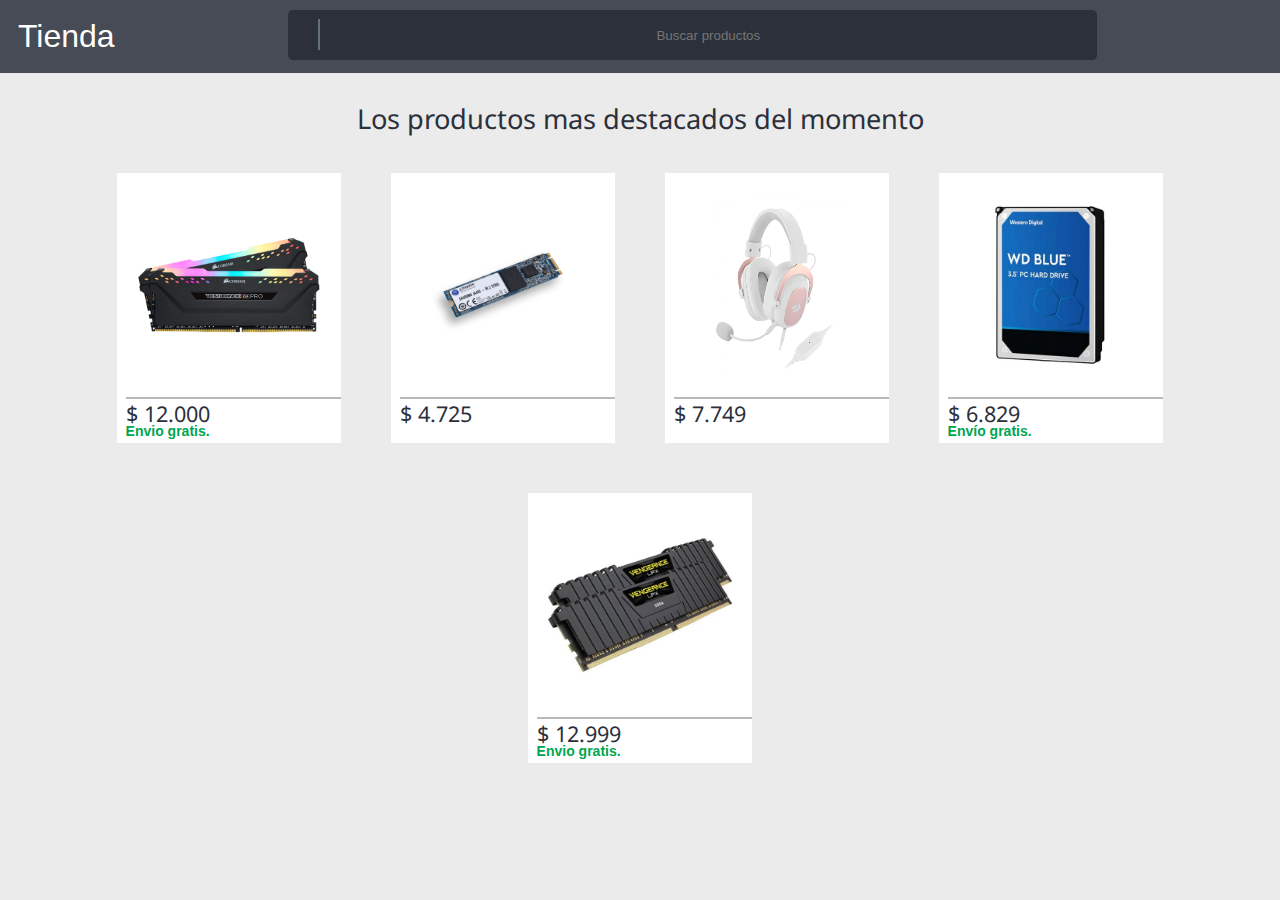
<file: index.html>
<!DOCTYPE html>
<html lang="en">
<head>
    <meta charset="UTF-8">
    <meta http-equiv="X-UA-Compatible" content="IE=edge">
    <meta name="viewport" content="width=device-width, initial-scale=1.0">
    <title>Tienda</title>
    




    <!--
    ..######...######...######.
    .##....##.##....##.##....##
    .##.......##.......##......
    .##........######...######.
    .##.............##.......##
    .##....##.##....##.##....##
    ..######...######...######.
    -->
    <link rel="stylesheet" href="./public/css/styles.css">



    <!--
    .########..#######..##....##.########.......###....##......##.########..######...#######..##.....##.########
    .##.......##.....##.###...##....##.........##.##...##..##..##.##.......##....##.##.....##.###...###.##......
    .##.......##.....##.####..##....##........##...##..##..##..##.##.......##.......##.....##.####.####.##......
    .######...##.....##.##.##.##....##.......##.....##.##..##..##.######....######..##.....##.##.###.##.######..
    .##.......##.....##.##..####....##.......#########.##..##..##.##.............##.##.....##.##.....##.##......
    .##.......##.....##.##...###....##.......##.....##.##..##..##.##.......##....##.##.....##.##.....##.##......
    .##........#######..##....##....##.......##.....##..###..###..########..######...#######..##.....##.########
    -->
    <link rel="stylesheet" href="https://use.fontawesome.com/releases/v5.15.4/css/all.css" integrity="sha384-DyZ88mC6Up2uqS4h/KRgHuoeGwBcD4Ng9SiP4dIRy0EXTlnuz47vAwmeGwVChigm" crossorigin="anonymous">



    <!--
    ..######....#######...#######...######...##.......########....########..#######..##....##.########..######.
    .##....##..##.....##.##.....##.##....##..##.......##..........##.......##.....##.###...##....##....##....##
    .##........##.....##.##.....##.##........##.......##..........##.......##.....##.####..##....##....##......
    .##...####.##.....##.##.....##.##...####.##.......######......######...##.....##.##.##.##....##.....######.
    .##....##..##.....##.##.....##.##....##..##.......##..........##.......##.....##.##..####....##..........##
    .##....##..##.....##.##.....##.##....##..##.......##..........##.......##.....##.##...###....##....##....##
    ..######....#######...#######...######...########.########....##........#######..##....##....##.....######.
    -->
    <link href="https://fonts.googleapis.com/css2?family=Noto+Sans&display=swap" rel="stylesheet">
    <link href="https://fonts.googleapis.com/css2?family=Noto+Sans:wght@700&display=swap" rel="stylesheet">


    
    <!--
    .......##....###....##.....##....###.....######...######..########..####.########..########
    .......##...##.##...##.....##...##.##...##....##.##....##.##.....##..##..##.....##....##...
    .......##..##...##..##.....##..##...##..##.......##.......##.....##..##..##.....##....##...
    .......##.##.....##.##.....##.##.....##..######..##.......########...##..########.....##...
    .##....##.#########..##...##..#########.......##.##.......##...##....##..##...........##...
    .##....##.##.....##...##.##...##.....##.##....##.##....##.##....##...##..##...........##...
    ..######..##.....##....###....##.....##..######...######..##.....##.####.##...........##...
    -->
</head>
<body>
    <header>
        <div class="navbar">
            <a href="index.html" class="nav-title">Tienda</a>
                <div class="nav-searchProducts">
                    <form role="search">
                        <button id="search" type="submit" class="nav-searchProducts-btn"><i class="fas fa-search"></i></button>
                        <input class="nav-searchProducts-input" type="search" id="searchProducts" placeholder="Buscar productos" aria-label="Buscar productos en la Tienda" name="searched_products">
                    </form>
                </div>
        </div>
    </header>

    <main>
        <div class="container">

            <p class="title">Los productos mas destacados del momento</p>

            <div class="featured-products">
                <div class="featured-product-card">
                    <div class="card-header">
                        <div class="card-image-container-trigger">
                            <div class="card-icon-fav">
                                <i class="icon far fa-heart"></i>
                            </div>
                            <div class="card-image-container">
                                <a href="#product_img">
                                    <img class="card-image" src="./public/img/product0.png" alt="">
                                </a>
                            </div>
                        </div>
                    </div>
                    <div class="card-footer">
                        <div class="featured-product-info">
                            <div class="featured-product-amount">
                                <span class="featured-product-price-symbol">$</span>
                                <span class="featured-product-price">12.000</span>
                            </div>
                            <p class="featured-product-shipping-free">Envio gratis.</p>
                        </div>
                        <p class="featured-product-name">Memoria Corsair Veng Rgb Pro 16gb Ddr4 3200mhz Negro 2x8gb</p>
                    </div>
                </div>
                
                <div class="featured-product-card">
                    <div class="card-header">
                        <div class="card-image-container-trigger">
                            <div class="card-icon-fav">
                                <i class="icon far fa-heart"></i>
                            </div>
                            <div class="card-image-container">
                                <a href="#product_img">
                                    <img class="card-image" src="./public/img/product1.png" alt="">
                                </a>
                            </div>
                        </div>
                    </div>
                    <div class="card-footer">
                        <div class="featured-product-info">
                            <div class="featured-product-amount">
                                <span class="featured-product-price-symbol">$</span>
                                <span class="featured-product-price">4.725</span>
                            </div>
                            <p class="featured-product-shipping-free"></p>
                        </div>
                        <p class="featured-product-name">UNIDAD DE ESTADO SOLIDO INTERNO M2 120GB KINGSTON A400</p>
                    </div>
                </div>

                <div class="featured-product-card">
                    <div class="card-header">
                        <div class="card-image-container-trigger">
                            <div class="card-icon-fav">
                                <i class="icon far fa-heart"></i>
                            </div>
                            <div class="card-image-container">

                                <a href="#product_img">
                                    <img class="card-image" src="./public/img/product2.png" alt="">
                                </a>
                            </div>
                        </div>
                    </div>
                    <div class="card-footer">
                        <div class="featured-product-info">
                            <div class="featured-product-amount">
                                <span class="featured-product-price-symbol">$</span>
                                <span class="featured-product-price">7.749</span>
                            </div>
                            <p class="featured-product-shipping-free"></p>
                        </div>
                        <p class="featured-product-name">Redragon ZEUS 2 H510W Auriculares</p>
                    </div>
                </div>

                <div class="featured-product-card">
                    <div class="card-header">
                        <div class="card-image-container-trigger">
                            <div class="card-icon-fav">
                                <i class="icon far fa-heart"></i>
                            </div>
                            <div class="card-image-container">

                                <a href="#product_img">
                                    <img class="card-image" src="./public/img/product3.jpg" alt="">
                                </a>
                            </div>
                        </div>
                    </div>
                    <div class="card-footer">
                        <div class="featured-product-info">
                            <div class="featured-product-amount">
                                <span class="featured-product-price-symbol">$</span>
                                <span class="featured-product-price">6.829</span>
                            </div>
                            <p class="featured-product-shipping-free">Envío gratis.</p>
                        </div>
                        <p class="featured-product-name">Disco duro interno Western Digital WD20EZAZ 2TB azul</p>
                    </div>
                </div>

                <div class="featured-product-card">
                    <div class="card-header">
                        <div class="card-image-container-trigger">
                            <div class="card-icon-fav">
                                <i class="icon far fa-heart"></i>
                            </div>
                            <div class="card-image-container">

                                <a href="#product_img">
                                    <img class="card-image" src="./public/img/product4.jpg" alt="">
                                </a>
                            </div>
                        </div>
                    </div>
                    <div class="card-footer">
                        <div class="featured-product-info">
                            <div class="featured-product-amount">
                                <span class="featured-product-price-symbol">$</span>
                                <span class="featured-product-price">12.999</span>
                            </div>
                            <p class="featured-product-shipping-free">Envio gratis.</p>
                        </div>
                        <p class="featured-product-name">Memoria Ram Vengeance Lpx Gamer 2x8gb Corsair</p>
                    </div>
                </div>
            </div>
        </div>
    </main>
</body>
</html>
</file>
<file: public/css/styles.css>
/*
NORMAL
*/
*, *::before, *::after {
    padding: 0;
    margin: 0;
    outline: 0;
    box-sizing: border-box;
}

body {
    background-color: #ebebeb;
    color: #2b303b;
    font-family: 'Noto sans', sans-serif;
}

/*
END NORMAL
*/



/*
START HEADER
*/

.nav-title {
    margin: 0 0 8px 8px;
    padding-top: 8px;
    float: left;
    font-size: 2em;
    text-decoration: none;
    color: #fff;
}


.nav-searchProducts {
    width: 100%;
    text-align-last: center;
    position: relative;
}


.nav-searchProducts-input {
    width: 70%;
    height: 50px;
    background: #2b303b;
    border: none;
    font-size: 10pt;
    color: #63717f;
    padding-left: 45px;
    -webkit-border-radius: 5px;
    -moz-border-radius: 5px;
    border-radius: 5px;
}

.nav-searchProducts-btn {
    position: absolute;
    font-size: 1em;
    margin: 0 17px 0 0;
    padding-left: 17px;
    height:calc(100% - 3px);
    z-index: 1;
    color: #4f5b66;
    background: none;
    border: none;
    width: 20px;
    transition: all .4s;
}

.nav-searchProducts-btn::after {
    content: '';
    padding: 7px 2px 7px 0;
    margin-left: .8em;
    z-index: 2;
    background: #63717f;
}

.nav-searchProducts-btn:hover {
    width: 53px;
    font-size: 1.2em;
    background: #63717f8c;
    border-radius: 5px 0 0 5px;
    transition: all .5s;
    cursor: pointer;
    color: #63717f;
}

.nav-searchProducts-btn:active {
    animation-name: btn-searchProducts-active;
    animation-duration: 1s;
    animation-iteration-count: infinite;
    animation-direction: alternate;

}

@keyframes btn-searchProducts-active {
    from {border-radius: 5px;}
    to {border-radius: 20px;}
}

.navbar {
    font-family: sans-serif;
    background-color: #464b55;
    padding: 10px;
    display: flex;
}

/*
END HEADER
*/



/*
MAIN
-----
*/

/*
Others
*/
    .title {
        font-size: 1.7em;
        text-align: center;
        margin-top: 1em;    
    }
/*
END Others
*/



/*
Cards Featured Products
*/

    .featured-products {
        margin-top: 1.5em;
        width: 100%;
        display: flex;
        gap: 50px;
        flex-wrap: wrap;
        justify-content: center;
        overflow: hidden;
        flex-shrink: 0;
        position: relative;
        padding: 12px 0 ;
    }

    .featured-product-card {
        background-color: #fff;
        width: 224px;
        height: 270px;
        max-height: 408px;
        overflow: hidden;
        transition: height .6s;
    }

    .featured-product-card:hover {
        height: max-content;
        box-shadow: 0 5px 10px 3px rgba(0, 0, 0, 0.144);
    }

    .featured-product-card:hover .featured-product-name{
        opacity: 100;
        transition: opacity .4s;
    }

    .card-header {
        position: relative;
        height: 224px;
        width: 224px;
    }

    .card-icon-fav {
        position: absolute;
        z-index: 90;
        right: calc(100% - 224px);
        margin-top: 25px;
        margin-right: 25px;
        background-color: rgba(129, 129, 129, 0.37);
        font-size: 1.3em;
        width: 40px;
        height: 40px;
        border-radius: 50%;
        color: rgb(212, 85, 53);
        cursor: pointer;
        opacity: 0;
    }

    .card-icon-fav:hover {
        animation: card-icon-fav-hover 1.3s infinite alternate;
    }

    @keyframes card-icon-fav-hover {
        to {
            font-size: 1.5em;
            background-color: rgba(61, 61, 61, 0.37);
            width: 43px;
            height: 43px;
        }
    }

    .card-icon-fav .icon{
        display: block;
        position: absolute;
        left: 50%;
        top: 50%;
        transform: translate(-50%, -50%)
    }

    .card-image-container {
        height: 224px;
        width: 224px;
        position: relative;
    }

    .card-image-container-trigger {
        content: '';
        height: 224px;
        width: 224px;
        position: absolute;
        z-index: 100;
    }

    .featured-product-card:hover .card-image-container-trigger {
        background-color: #dadada;
    }

    .card-image-container-trigger:hover .card-icon-fav, .featured-product-card:hover .card-icon-fav{
        opacity: 100;
        transform: rotate(360deg);
        transition: all .8s;
    }

    .card-image {
        background-color: #fff;
        border-radius: 4px;
        display: block;
        width: 184px;
        height: 184px;
        margin: 20px;
    }

    .card-image:hover {
        animation: card-image-hover 1s infinite alternate;
    }

    @keyframes card-image-hover {
        from {
            width: 184px;
            height: 184px;
            margin: 20px;
        }
        to {
            height: 200px;
            width: 200px;
            margin: 12px;
        }
    }
    

    .card-footer {
        border-top: 2px solid #24242452;
        position: relative;
        min-height: 0;
        max-height: 184px;
        background-color: #fff;
        z-index: 200;
        margin-left: 8.6px;

    }

    .featured-product-amount {
        font-size: 1.35em;
        margin-bottom: -5px;
    }

    .featured-product-shipping-free{
        color: #00a650;
        font-family: Proxima Nova,-apple-system,Helvetica Neue,Helvetica,Roboto,Arial,sans-serif;
        font-size: 14px;
        font-weight: 600;
        line-height: 16px;
    }

    .featured-product-name {
        opacity: 0;
        max-height: 80px;
        overflow: hidden;
        margin: 4px 0 10px;
    }


/*
END Cards Featured Products
*/

/*
END MAIN
*/
</file>
